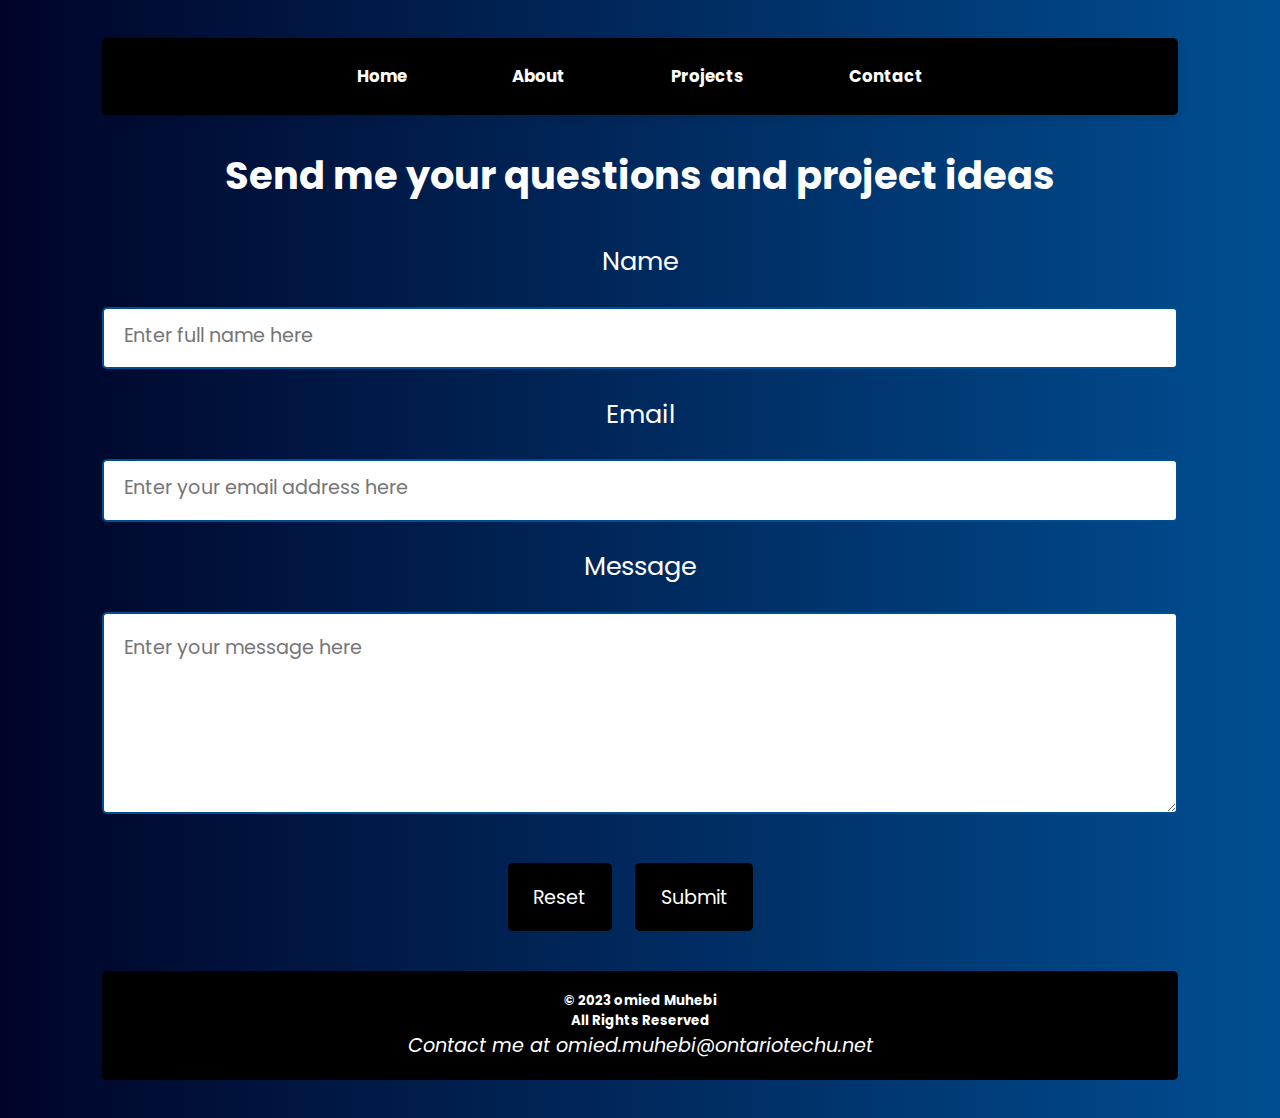
<file: contact.html>
<!doctype html>  <!-- Declares the document to be HTML5 -->
<html lang="en">  <!-- Start of the HTML document -->

<head>  <!-- Start of the head section which contains meta data and links -->
    <meta charset="UTF-8">  <!-- Specifies the character encoding for the document -->
    <title> Omied's Website </title>  <!-- Sets the title that appears in the browser tab -->
    <meta name="viewport" content="width=device-width">  <!-- Ensures the site is optimized for mobile devices and scales properly -->
    <link rel="preconnect" href="https://fonts.googleapis.com">  
    <link rel="preconnect" href="https://fonts.gstatic.com" crossorigin>  
    <link href="https://fonts.googleapis.com/css2?family=Poppins:wght@100;200;300;400;600;700&display=swap" rel="stylesheet">  <!-- Imports the Poppins font from Google Fonts with various weights -->
    <link href="full.css" rel="stylesheet" type="text/css" media="only screen and (min-width:960px)">  <!-- Links to CSS for screens wider than 960px -->
    <link href="tablet.css" rel="stylesheet" type="text/css" media="only screen and (min-width:481px) and (max-width:959px)">  <!-- Links to CSS for tablet-sized screens -->
    <link href="phone.css" rel="stylesheet" type="text/css" media="only screen and (max-width:480px)">  <!-- Links to CSS for phone-sized screens -->
</head>  <!-- End of the head section -->

<body class="contact">  <!-- Start of the body section with a class named "contact" -->
    <div id="contact-wrapper">  <!-- A wrapper div for the contact page content -->

        <nav id="contact-nav">  <!-- Navigation bar for the page -->
            <h4>  <!-- Heading for the navigation links -->
                <!-- Navigation links for different sections of the website -->
                <a href="index.html">Home</a>
                <a href="about.html">About</a>
                <a href="projects.html">Projects</a>
                <a href="contact.html">Contact</a>
            </h4>
        </nav>

        <section id="contact-content">  <!-- Section for the contact content -->
            <h1>Send me your questions and project ideas</h1>  <!-- Main heading for this section -->
            <!-- Form to send an email to me -->
            <form action="mailto:omied.muhebi@ontariotechu.net" method="post" enctype="text/plain">

                <div class="input-group">  <!-- Group for the name input -->
                    <label for="name">Name</label>  <!-- Label for the name input -->
                    <input type="text" id="name" name="name" placeholder="Enter full name here" size="80" required>  <!-- Text input for the user's name -->
                </div>

                <div class="input-group">  <!-- Group for the email input -->
                    <label for="email">Email</label>  <!-- Label for the email input -->
                    <input type="email" id="email" name="email" placeholder="Enter your email address here" size="80" required>  <!-- Email input for the user's email address -->
                </div>

                <div class="input-group">  <!-- Group for the message input -->
                    <label for="message">Message</label>  <!-- Label for the message input -->
                    <textarea id="message" name="comments" placeholder="Enter your message here" cols="80" rows="8"></textarea>  <!-- Textarea for the user's message -->
                </div>

                <div class="button-group">  <!-- Group for the form buttons -->
                    <input class="reset-button" type="reset" value="Reset">  <!-- Button to reset the form -->
                    <input class="submit-button" type="submit" value="Submit">  <!-- Button to submit the form -->
                </div>
            </form>
        </section>

        <footer id="contact-footer">  <!-- Footer section for the page -->
            <h5>&#169; 2023 omied Muhebi <br> All Rights Reserved</h5>  <!-- Copyright notice for the page -->
            <address>  <!-- Address section for contact details -->
                <p class="footer-email-address">
                    <!-- Link to my email address -->
                    Contact me at <a href="omied.muhebi@ontariotechu.net">omied.muhebi@ontariotechu.net</a>
                </p>
            </address>
        </footer>
    </div>  <!-- End of the contact-wrapper div -->
</body>  <!-- End of the body section -->

</html>  <!-- End of the HTML document -->
</file>
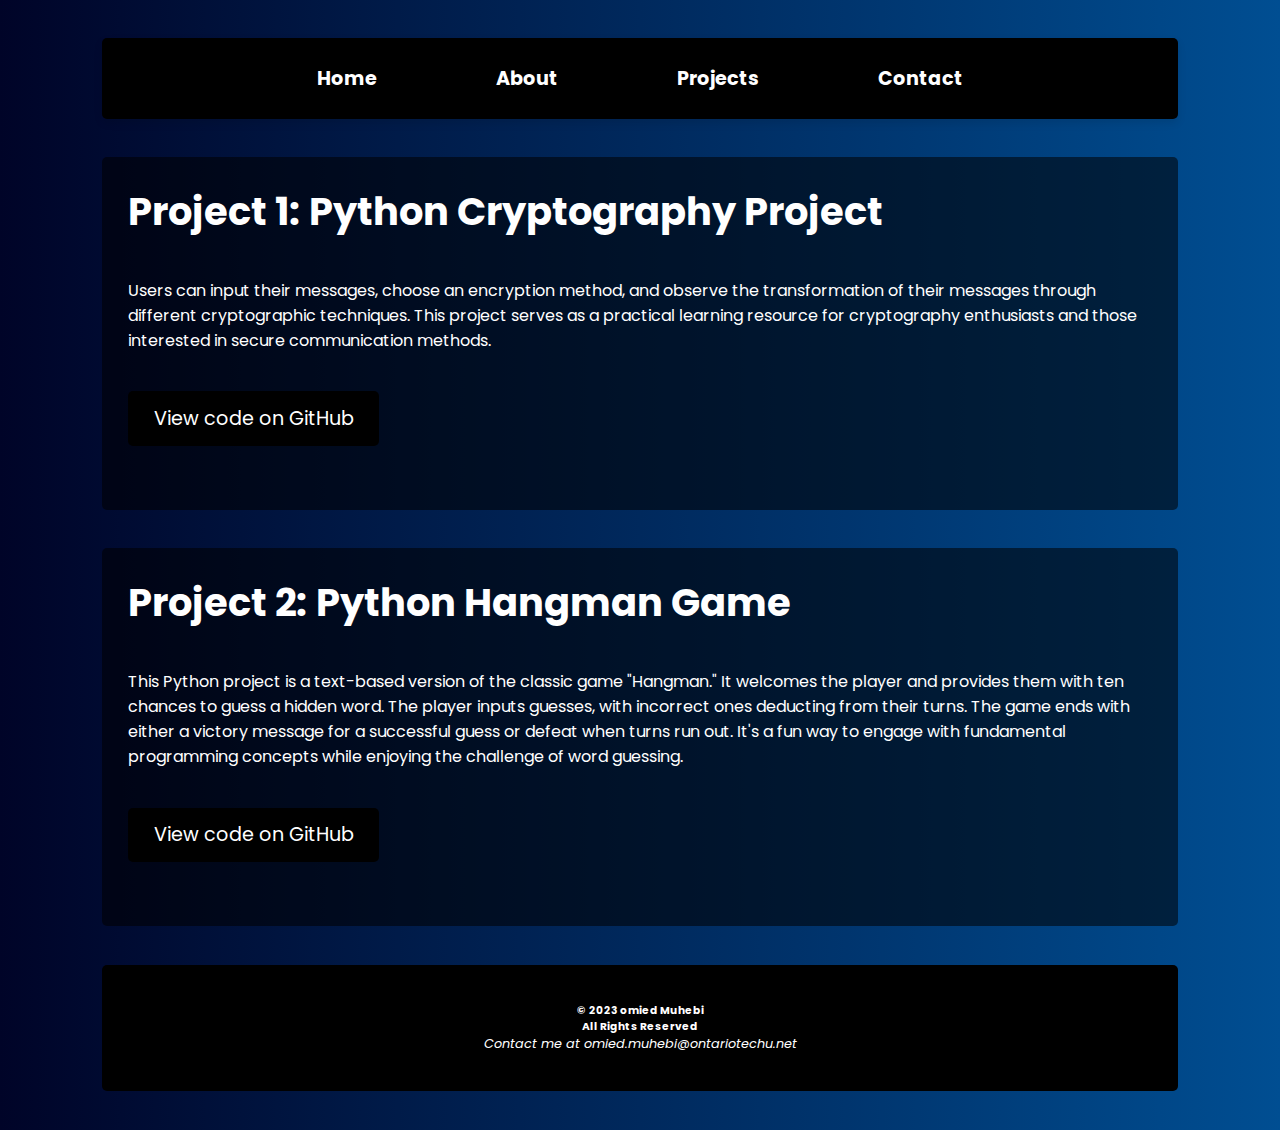
<file: projects.html>
<!doctype html>  <!-- Document type declaration for HTML5 -->
<html lang="en">  <!-- Start of the HTML document with English language specification -->

<head>  <!-- Head section -->
    <meta charset="UTF-8">  <!-- Specifies the character encoding for the document as UTF-8 -->
    <meta name="viewport" content="width=device-width, initial-scale=1.0">  <!-- Ensures the site is optimized for mobile devices and scales properly -->
    <title> Projects </title>  <!-- The title that appears in the browser tab -->
    <link rel="preconnect" href="https://fonts.googleapis.com">  
    <link rel="preconnect" href="https://fonts.gstatic.com" crossorigin>  
    <link href="https://fonts.googleapis.com/css2?family=Poppins:wght@100;200;300;400;600;700&display=swap" rel="stylesheet">  <!-- Imports the Poppins font from Google Fonts with various weights -->
    <link href="full.css" rel="stylesheet" type="text/css" media="only screen and (min-width:960px)">  <!-- Links to CSS for screens wider than 960px -->
    <link href="tablet.css" rel="stylesheet" type="text/css" media="only screen and (min-width:481px) and (max-width:959px)">  <!-- Links to CSS for tablet-sized screens -->
    <link href="phone.css" rel="stylesheet" type="text/css" media="only screen and (max-width:480px)">  <!-- Links to CSS for phone-sized screens -->
</head>  <!-- End of the head section -->

<body class="projects">  <!-- Start of the body section with a class named "projects" -->
    <div id="projects-wrapper">  <!-- A wrapper div for the projects page content -->
        <nav id="projects-nav">  <!-- Navigation bar for the projects page -->
            <ul>  <!-- Unordered list for navigation links -->
                <!-- Individual list items with links to different sections of the website -->
                <li><a href="index.html">Home</a></li>
                <li><a href="about.html">About</a></li>
                <li><a href="projects.html">Projects</a></li>
                <li><a href="contact.html">Contact</a></li>
            </ul>
        </nav>

        <main id="projects-content">  <!-- Main content area for the projects page -->

            <section class="project-section">  <!-- A section for the first project -->
                <h3>Project 1: Python Cryptography Project</h3>  <!-- Heading for the project -->
                <p class="project-usage">  <!-- Description of the project -->
                    Users can input their messages, choose an encryption method, and observe the 
                    transformation of their messages through different cryptographic techniques. 
                    This project serves as a practical learning resource for cryptography enthusiasts 
                    and those interested in secure communication methods.
                </p>
                <a href="https://github.com/omiedmuhebi/Encryption-Project.git" target="_blank" class="github-link">View code on GitHub</a>  <!-- Link to view the project code on GitHub -->
            </section>

            <section class="project-section">  <!-- A section for the second project -->
                <h3>Project 2: Python Hangman Game</h3>  <!-- Heading for the project -->
                <p class="project-description">  <!-- Description of the project -->
                This Python project is a text-based version of the classic game "Hangman." 
                It welcomes the player and provides them with ten chances to guess a hidden word. 
                The player inputs guesses, with incorrect ones deducting from their turns. 
                The game ends with either a victory message for a successful guess or defeat when 
                turns run out. It's a fun way to engage with fundamental programming concepts while 
                enjoying the challenge of word guessing.
                </p>
                <a href="https://github.com/omiedmuhebi/Hangman.git" target="_blank" class="github-link">View code on GitHub</a>  <!-- Link to view the project code on GitHub -->
            </section>

        </main>  <!-- End of the main content area -->

        <footer id="projects-footer">  <!-- Footer section of the projects page -->
            <h5>&#169; 2023 omied Muhebi <br> All Rights Reserved</h5>  <!-- Copyright notice -->
            <address class="footer-address">  <!-- Address section for contact details -->
                <!-- Contact email address for to me -->
                <p class="footer-email">Contact me at <a href="omied.muhebi@ontariotechu.net">omied.muhebi@ontariotechu.net</a></p>
            </address>
        </footer>

    </div>  <!-- End of the projects-wrapper div -->

</body>  <!-- End of the body section -->

</html>  <!-- End of the HTML document -->
</file>
<file: full.css>
/* This media query ensures that the following styles are applied only on screens with a minimum width of 960 pixels. */
@media only screen and (min-width: 960px) {

  /* Global style for all elements: Sets the default font and adjusts the box-sizing model. */
  * {
    font-family: 'Poppins', sans-serif;  /* Sets the default font family for the page, using 'Poppins' font from Google Fonts with a fallback of sans-serif. */
    box-sizing: border-box;  /* Adjusts the box model so that padding and borders are included in total width/height. */
  }

  /* Specifies the general styles for the body of the webpage. */
  body {
    background-image: linear-gradient(to right, #000428, #004e92);  /* Applies a linear gradient as the background color, transitioning from #000428 to #004e92. */
    display: flex;  /* Enables flexbox layout model for the body. */
    flex-direction: column;  /* Specifies the primary axis of the flex container as vertical. */
    min-height: 100vh;  /* Guarantees the body occupies at least the full viewport height. */
    max-width: 100%;  /* Ensures the body width doesn't exceed the viewport width. */
    margin: 0;  /* Removes any default margin. */
    padding: 0;  /* Removes any default padding. */
  }


      /* Start of CSS specific to the home page. */

  /* Provides styling specific for anchor tags within the heading of the home page. */
  .heading-for-home-page-navbar a {
    border-radius: 4px;  /* Adds rounded corners with a 4-pixel radius to the links. */
  }

  /* Styling specifically for the navigation bar on the home page when it has a class of 'home'. */
  .home .navbar-for-home-page {
    background: black;  /* Sets the background color to black. */
    text-align: center;  /* Centers the text within the element. */
    padding: 1.5vw 0;  /* Sets vertical padding as 1.5% of the viewport width and horizontal padding to 0. */
    box-shadow: 0 4px 8px rgba(0, 0, 0, 0.1);  /* Adds a subtle shadow below the navbar. */
  }

  /* Styling specifically for anchor tags on the home page when the parent has a class of 'home'. */
  .home a {
    padding: 1.5vw 2vw;  /* Sets vertical padding as 1.5% of the viewport width and horizontal padding as 2%. */
    color: white;  /* Sets the text color to white. */
    font-size: 1.5vw;  /* Sets the font size as 1.5% of the viewport width. */
    text-decoration: none;  /* Removes any underlines from the links. */
    transition: background-color 0.3s;  /* Allows a smooth transition for the background color over a 0.3-second duration. */
    margin: 0 0.5vw;  /* Sets the right and left margins to 0.5% of the viewport width. */
  }

  /* Specifies the hover effect for anchor tags on the home page when the parent has a class of 'home'. */
  .home a:hover {
    background: rgba(255, 255, 255, 0.1);  /* Changes the background color to a very light white with 10% opacity upon hovering. */
  }

  /* Provides styling for the footer when the body has a class of 'home'. */
  .home footer {
    text-align: center;  /* Centers the text within the footer. */
    background-color: black;  /* Sets the background color to black. */
    color: white;  /* Sets the text color to white. */
    font-size: 2vw;  /* Sets the font size as 2% of the viewport width. */
  }

  /* Specifies the style for the greeting message on the home page. */
  .home .greeting-home {
    font-size: 5vw;  /* Sets the font size as 5% of the viewport width. */
    color: white;  /* Sets the text color to white. */
  }

  /* Provides specific styling for the footer of the home page when it has an ID of 'footer-homepage'. */
  .home #footer-homepage {
    font-size: 1.2vw;  /* Sets the font size as 1.2% of the viewport width. */
    width: 100%;  /* Ensures the element takes up the full width of its parent. */
    margin: 0;  /* Removes any default margin. */
    padding: 0;  /* Removes any default padding. */
  }

  /* Sets the font size for the email address within the footer on the home page. */
  #footer-homepage .footer-email-address {
    font-size: 1vw;  /* Sets the font size as 1% of the viewport width. */
  }

  /* More specific styling for footer email addresses on the home page. */
  .home .footer-email-address, 
  .home .footer-email-address a {
    padding: 0;  /* Removes any padding. */
  }

  /* Provides styling for the main text container on the home page. */
  .home #container-home-text {
    display: flex;  /* Uses the flexbox layout. */
    justify-content: center;  /* Horizontally centers the content. */
    align-items: center;  /* Vertically centers the content. */
    height: 100vh;  /* Sets the container's height to the full height of the viewport. */
    text-align: center;  /* Centers the text within the container. */
  }

  /* End of CSS for the home page. */






/* Start of CSS specific to the "about" page */

/* General styles applied to all elements within an element with the "about" class */
.about * {
  margin: 0; /* Reset margin */
  padding: 0; /* Reset padding */
  box-sizing: border-box; /* Include padding and border in element's total width and height */
  color: white; /* Text color is set to white */
  font-family: 'Poppins', sans-serif; /* Use the 'Poppins' font from Google Fonts with a fallback of sans-serif */
}

/* Styles for the body element when within an element with the "about" class */
.about body {
  background-image: linear-gradient(to right, #000428, #004e92); /* Set a linear gradient background */
  color: white; /* Set text color to white */
}

/* Styles for an element with ID "wrapper" within an element with the "about" class */
.about #wrapper {
  max-width: 1100px; /* Set a maximum width */
  margin: 20px auto; /* Vertical margins of 20px and horizontal margins auto for centering */
  padding: 10px; /* Set padding of 10px */
}

/* Styles for elements with the "navbar" class */
.navbar {
  background: black; /* Set background color to black */
  text-align: center; /* Center-align text */
  padding: 20px 0; /* Vertical padding of 20px, no horizontal padding */
  border-radius: 5px; /* Rounded corners */
  box-shadow: 0 4px 8px rgba(0, 0, 0, 0.1); /* Shadow effect */
}

/* Styles for anchor tags within elements with the "navbar" class */
.navbar a {
  color: white; /* Text color is set to white */
  text-decoration: none; /* Remove underlines from links */
  margin: 0vw 2vw; /* Set horizontal margins */
  padding: 1vw 1.5vw; /* Set vertical and horizontal padding */
  border-radius: 5px; /* Rounded corners */
  transition: background-color 0.3s; /* Smooth transition effect for background color changes */
}

/* Hover styles for anchor tags within "navbar" of the "about" page */
.about .navbar a:hover {
  background: rgba(255, 255, 255, 0.1); /* Set background color to a slightly transparent white on hover */
}

/* Styles for the "article" element within the "about" class */
.about article {
  display: flex; /* Use flexbox for layout */
  gap: 15px; /* Space between flex items */
  margin-top: 20px; /* Top margin */
}

/* Styles for "aside" elements within the "about" class */
.about aside {
  flex: 1; /* Take up 1 portion of the available space in the flex container */
  border-radius: 5px; /* Rounded corners */
  overflow: hidden; /* Hide any overflowing content */
}

/* Styles for an element with ID "section-for-about" within the "about" class */
.about #section-for-about {
  flex: 2; /* Take up 2 portions of the available space in the flex container */
}

/* Styles for "figcaption" elements within the "about" class */
.about figcaption {
  background-color: rgba(0, 0, 0, 0.7); /* Semi-transparent black background color */
  color: white; /* Text color set to white */
  border-radius: 4px; /* Rounded corners */
  text-align: center; /* Center-align text */
  padding: 5px; /* Set padding of 5px */
  font-size: 1.5vw; /* Font size relative to the viewport width */
}

/* Styles for images within "figure" elements of the "about" page */
.about figure img {
  max-width: 100%; /* Ensure the image doesn't overflow its container */
  display: block; /* Display image as a block element */
}

/* Styles for "h3" headers within the "about" class */
.about h3 {
  font-size: 4vw; /* Font size relative to the viewport width */
  margin-bottom: 3vw; /* Bottom margin */
  text-decoration: none; /* No text underline */
  border-bottom: 0.5vw solid #004e92; /* Bottom border with a specific color */
  display: inline-block; /* Display inline with block properties */
  padding-bottom: 1vw; /* Bottom padding */
}

/* Styles for paragraphs within the "about" class */
.about p {
  margin-bottom: 2vw; /* Bottom margin */
  font-size: 1.5vw; /* Font size relative to the viewport width */
}

/* Styles for an element with ID "video-container" */
#video-container {
  margin-top: 20px; /* Top margin */
  text-align: center; /* Center-align content */
}

/* Styles for "h5" headers within the "video-container" */
#video-container h5 {
  font-size: 3vw; /* Font size relative to the viewport width */
}

/* Styles for the "video" element within the "video-container" */
#video-container video {
  height: 40vw; /* Height relative to the viewport width */
  width: 60vw; /* Width relative to the viewport width */
}

/* Styles for buttons within the "about" class */
.about button {
  background-color: #004e92; /* Set the background color */
  color: white; /* Set text color to white */
  font-size: 1.5vw; /* Font size relative to the viewport width */
  border: none; /* No borders */
  padding: 0.5vw 1vw; /* Vertical and horizontal padding */
  border-radius: 5px; /* Rounded corners */
  cursor: pointer; /* Cursor changes to a hand pointer on hover */
  transition: 0.3s; /* Smooth transition effect for properties like background-color */
  margin-top: 15px; /* Top margin */
}

/* Hover styles for buttons within the "about" class */
.about button:hover {
  background-color: #003366; /* Change background color on hover */
}

/* Styles for the footer within the "about" class */
.about footer {
  margin-top: 2vw; /* Top margin */
  text-align: center; /* Center-align content */
  padding: 2vw 0vw; /* Vertical padding and no horizontal padding */
  background-color: #000; /* Set background color to black */
  border-radius: 5px; /* Rounded corners */
  font-size: 1vw; /* Font size relative to the viewport width */
}

/* Styles for anchor tags and email addresses in the footer of the "about" class */
.about a, .about .footer-email-address {
  color: white; /* Text color set to white */
  transition: color 0.3s; /* Smooth transition effect for color changes */
  text-decoration: none; /* No underlines for the links */
  font-size: 1vw; /* Font size relative to the viewport width */
}

/* Hover styles for anchor tags within the "about" class */
.about a:hover {
  color: #ffffff; /* Change text color to solid white on hover */
}

/* End of CSS specific to the "about" page */






/* Start of CSS for the "project" page */

/* General styles applicable to all elements inside an element with class "projects" */
.projects * {
  font-family: 'Poppins', sans-serif; /* Using the Poppins font family */
  color: white; /* Setting text color to white */
  margin: 0; /* Resetting margins */
  padding: 0; /* Resetting padding */
  box-sizing: border-box; /* Making sure padding and borders do not increase element sizes */
}

/* Styling the body element of the "projects" page */
.projects body {
  background-image: linear-gradient(to right, #000428, #004e92); /* Applying a linear gradient background */
}

/* Styling the main wrapper for content on the "projects" page */
.projects #projects-wrapper {
  width: 90%; /* Taking up 90% of the viewport's width */
  margin: 0 auto; /* Centering the wrapper horizontally */
  padding: 3vw; /* Applying padding relative to the viewport's width */
}

/* Styling the navigation bar on the "projects" page */
.projects #projects-nav {
  background: black; /* Black background */
  padding: 2vw 0; /* Padding at the top and bottom relative to the viewport's width */
  text-align: center; /* Centering text */
  margin-bottom: 3vw; /* Spacing below the navbar */
  border-radius: 5px; /* Rounded corners */
  box-shadow: 0 4px 8px rgba(0, 0, 0, 0.1); /* Shadow effect below the navbar */
}

/* Removing default list styles from the navigation unordered list */
.projects #projects-nav ul {
  list-style-type: none; /* No bullets */
}

/* Styling the list items within the navigation bar */
.projects #projects-nav li {
  display: inline; /* Placing list items side by side */
  margin: 0 2.5vw; /* Horizontal spacing between items */
}

/* Styling the anchor tags (links) within the navigation bar */
.projects #projects-nav a {
  color: white; /* Text color */
  font-size: 1.5vw; /* Font size relative to viewport width */
  font-weight: bold; /* Bold font weight */
  text-decoration: none; /* No underlining for links */
  transition: background-color 0.3s; /* Smooth transition for background color changes */
  padding: 1.5vw 2vw; /* Padding around the links */
  border-radius: 5px; /* Rounded corners for links */
}

/* Hover effect for navigation links */
.projects #projects-nav a:hover {
  background-color: rgba(255, 255, 255, 0.1); /* Slight background on hover */
}

/* Styling the main content area on the "projects" page */
#projects-content {
  margin-top: 3vw; /* Spacing at the top */
}

/* Specific styles for paragraphs within the main content area of the "projects" page */
.projects #projects-content p {
  margin-top: 3vw; /* Spacing above the paragraph */
  margin-bottom: 3vw; /* Spacing below the paragraph */
}

/* Styling each project section */
.project-section {
  margin-bottom: 3vw; /* Spacing below each project section */
  padding: 2vw; /* Padding inside each project section */
  border-radius: 5px; /* Rounded corners */
  background-color: rgba(0, 0, 0, 0.55); /* Semi-transparent black background */
}

/* Styling for h3 headers within the main content area */
#projects-content h3 {
  font-size: 3vw; /* Font size relative to viewport width */
}

/* Styles for the description and usage information of each project */
.project-description,
.project-usage,
.github-link {
  margin-bottom: 3vw; /* Spacing below these elements */
}

/* Styling for the GitHub link of each project */
.github-link {
  color: white; /* Text color */
  text-decoration: none; /* No underlining */
  font-size: 1.5vw; /* Font size relative to viewport width */
  display: inline-block; /* Allows for padding to be applied properly */
  background-color: black; /* Black background */
  padding: 1vw 2vw; /* Padding around the link */
  border-radius: 5px; /* Rounded corners */
  transition: background-color 1s; /* Smooth transition for background color changes */
}

/* Hover effect for the GitHub link */
.github-link:hover {
  background-color: white; /* Background changes to white on hover */
  color: black; /* Text color changes to black on hover */
}

/* Styling for the footer on the "projects" page */
.projects #projects-footer {
  text-align: center; /* Centered text */
  margin-top: 2vw; /* Spacing at the top */
  background-color: black; /* Black background */
  padding: 3vw; /* Padding inside the footer */
  font-size: 1vw; /* Font size relative to viewport width */
  border-radius: 5px; /* Rounded corners */
}

/* Styles for the email address link in the footer */
.projects .footer-email a {
  color: white; /* Text color */
  transition: color 0.3s; /* Smooth transition for text color changes */
  text-decoration: none; /* No underlining */
}

/* Hover effect for the email link in the footer */
.projects .footer-email a:hover {
  color: #ffffff; /* Maintains the same white color on hover */
}

/* End of CSS for the "project" page */






/* Start of CSS for the "contact" page */

/* Apply styles to all elements inside a container with a class "contact" */
.contact * {
  margin: 0; /* Resetting margins */
  padding: 0; /* Resetting padding */
  box-sizing: border-box; /* Setting all elements to consider border in their dimensions */
  font-family: 'Poppins', sans-serif; /* Using the Poppins font family */
}

/* Styling the body for the contact page */
.contact body {
  background-image: linear-gradient(to right, #000428, #004e92); /* Adding a linear gradient as the background */
}

/* Styling the main wrapper for the contact page */
.contact #contact-wrapper {
  width: 90%; /* Setting the width to 90% of the container */
  margin: 0 auto; /* Centering the wrapper horizontally */
  padding: 3vw; /* Setting padding relative to viewport width */
}

/* Styling the navigation on the contact page */
.contact #contact-nav {
  background: black; /* Setting background color to black */
  text-align: center;  /* Centering text */
  padding: 2vw 0;    /* Adding padding to the top and bottom */
  border-radius: 5px;  /* Rounded corners */
  box-shadow: 0 4px 8px rgba(0, 0, 0, 0.1); /* Adding shadow for depth */
}

/* Styling the links within the navigation */
.contact #contact-nav a {
  color: white; /* Text color set to white */
  text-decoration: none; /* No underlining for links */
  margin: 0vw 2vw; /* Space around the links */
  font-size: 1.3vw; /* Font size relative to viewport width */
  padding: 1.5vw 2vw; /* Padding around the text of the link */
  border-radius: 5px; /* Rounded corners */
  transition: background-color 0.3s; /* Smooth transition for background color changes */
}

/* Hover effect for the navigation links */
.contact #contact-nav a:hover {
  background: rgba(255, 255, 255, 0.1); /* Slight shade on hover */
}

/* Styling the content section for the contact page */
#contact-content {
  text-align: center; /* Center aligning text */
  margin-top: 2.5vw; /* Margin at the top */
}

/* Styling the primary header within the contact page */
.contact h1 {
  color: white; /* Text color set to white */
  margin-bottom: 3vw; /* Space below the header */
  font-size: 3vw; /* Font size relative to viewport width */
}

/* Styling the placeholders for input fields and textareas */
.contact .input-group input::placeholder, 
.contact .input-group textarea::placeholder {
  font-size: 1.5vw; /* Adjusting the font size of the placeholder text */
}

/* Styling each group of input fields */
.input-group {
  margin-bottom: 2vw; /* Spacing below each input group */
  font-size: 2vw; /* Font size relative to viewport width */
  color: white; /* Text color set to white */
}

/* Styling the labels within the input groups */
.input-group label {
  display: block; /* Displaying label as block element */
  margin-bottom: 2vw; /* Space below each label */
}

/* Styling input fields and textareas within input groups */
.contact .input-group input,
.input-group textarea {
  width: 100%; /* Full width */
  padding: 1.5vw; /* Padding inside input/textarea */
  border: 2px solid #004e92; /* Border styling */
  border-radius: 5px; /* Rounded corners */
  color: #333; /* Text color for input/textarea */
}

/* Styling the group of buttons */
.button-group {
  margin-top: 3vw; /* Space above the button group */
}

/* Styling the reset and submit buttons */
.reset-button,
.submit-button {
  background-color: black; /* Background color set to black */
  color: white; /* Text color set to white */
  border: none; /* No border */
  padding: 1.5vw 2vw; /* Padding around the text */
  border-radius: 5px; /* Rounded corners */
  font-size: 1.5vw; /* Font size relative to viewport width */
  cursor: pointer; /* Pointer cursor when hovered */
  transition: background-color 1s; /* Smooth transition for background color changes */
  margin-right: 1.5vw; /* Space to the right */
}

/* Hover effect for the reset and submit buttons */
.contact .reset-button:hover,
.submit-button:hover {
  background-color: white; /* Changing background color to white on hover */
  color: black; /* Changing text color to black on hover */
}

/* Styling the footer on the contact page */
.contact #contact-footer {
  text-align: center; /* Centered text */
  margin-top: 40px; /* Fixed margin at the top */
  padding: 20px 0; /* Padding at the top and bottom */
  background-color: black; /* Background color set to black */
  border-radius: 5px; /* Rounded corners */
  color: white; /* Text color set to white */
}

/* Styling email address within the footer */
.footer-email-address {
  font-size: 1.5vw; /* Font size relative to viewport width */
  color: white; /* Text color set to white */
}

/* Styling the email link within the email address */
.footer-email-address a {
  color: white; /* Text color set to white */
  text-decoration: none; /* No underlining for links */
  transition: color 0.3s; /* Smooth transition for text color changes */
}

/* Hover effect for the email link */
.contact .footer-email-address a:hover {
  color: #ffffff; /* Maintains the same white color on hover */
}

/* End of CSS for the "contact" page */

} /* Closing the media query block that ensures these styles only apply for viewports with a width of at least 960px */
</file>
<file: tablet.css>
/* Global Styles */

  /* Applying a default font for all elements */
  * {
      font-family: 'Poppins', sans-serif;
  }
  
  /* Setting up flexbox layout for the entire body */
  body {
      display: flex; /* Using flexbox for layout */
      flex-direction: column; /* Stack children elements vertically */
      min-height: 100vh; /* Ensure body occupies the full height of the viewport */
  }
  
  /* Styling for the main content wrapper */
  #wrapper {
      flex: 1; /* Ensure content wrapper occupies all available space, useful for making footers sticky */
  }
  
  /* Media query */
  @media only screen and (max-width: 959px) {  /* Targeting screens with a maximum width of 959 pixels */
    
      /* Start of CSS for home page */

      /* Defining background and default styles for the home page */
      .home{
          background-image: linear-gradient(to right, #000428, #004e92); /* Applying a linear gradient background */
          font-family: 'Poppins', sans-serif; /* Setting the font for elements within .home */
          color: white; /* Setting the default text color to white */
      }
    
      /* Styling the navigation bar for the home page that's inside the wrapper */
      .home #wrapper .navbar-for-home-page {
          font-size: 18px; /* Adjusting font size */
          padding: 10px 0; /* Top and bottom padding */
          text-align: center; /* Center-aligning the text */
      }
    
      /* Styling the anchor elements inside the home wrapper */
      .home #wrapper a {
          text-decoration: none; /* Removing the default underlines of links */
          padding: 6px 12px; /* Setting padding around the text */
          font-size: 3.5vw; /* Scaling font size based on viewport width */
          display: inline-block; /* Display as block elements, but inline with other elements */
          margin: 0 1vw; /* Setting horizontal margins, scaling with viewport width */
          background-color: black; /* Setting the button background color */
          color: white; /* Setting the button text color */
          border-radius: 4px; /* Applying rounded corners */
          transition: 0.3s; /* Smooth transition for hover effects */
      }
    
      /* Styling the greeting section inside the home wrapper */
      .home #wrapper .greeting-home {
          font-size: 7.5vw; /* Scaling font size based on viewport width */
      }
    
      /* Styling the footer inside the home page */
      .home #footer-homepage {
          font-size: 3vw; /* Adjusting the font size based on viewport width */
          width: 100%; /* Setting the footer width to span the entire width */
          min-height: 15vh; /* Ensuring the footer has a minimum height */
          text-align: center; /* Center-aligning the text */
          background-color: black; /* Setting the footer background color */
          border-radius: 4px; /* Applying rounded corners */
      }
    
      /* Styling email addresses and links inside the home page footer */
      .home #footer-homepage .footer-email-address, 
      #footer-homepage a {
          font-size: 3vw; /* Scaling font size based on viewport width */
          text-align: center; /* Center-aligning the text */
          color: white; /* Setting the text color to white */
          text-decoration: none; /* Removing default underlines of links */
      }
    
      /* Styling the main content area on the home page */
      .home #container-home-text {
          display: flex; /* Using flexbox for centering and layout */
          justify-content: center; /* Centering content horizontally */
          align-items: center; /* Centering content vertically */
          height: 100vh; /* Setting the container to occupy the full height of the viewport */
          text-align: center; /* Center-aligning the text */
      }
    
      /* End of CSS for home page */







  
    /* Start of CSS for about page */
  
/* Apply a background, font, and default color for elements within the about page */
.about {
  background-image: linear-gradient(to right, #000428, #004e92);  /* Applying a linear gradient background */
  font-family: 'Poppins', sans-serif;  /* Setting the font for elements within .about */
  color: white;  /* Default text color set to white */
  flex-direction: column;  /* Stack children elements vertically */
  min-height: 100vh;  /* Ensure the content takes up at least the full viewport height */
  margin: 0;  /* Remove default margins */
}

/* Set margins, padding for the main content wrapper in the about page */
.about #wrapper {
  margin: 10px auto;  /* Centralize the wrapper horizontally with a margin of 10px on top and bottom */
  padding: 5px;  /* Space around content inside the wrapper */
}

/* Define the styling for the navigation bar within the about page */
.about .navbar {
  font-size: 16px;  /* Text size for the navbar */
  padding: 15px 0;  /* Padding at the top and bottom of the navbar */
  text-align: center;  /* Center-align text in the navbar */
}

/* Style anchor elements within the navigation bar of the about page */
.about .navbar a {
  text-decoration: none;  /* Remove underlines from links */
  padding: 6px 12px;  /* Space around text inside the anchor elements */
  font-size: 3.5vw;  /* Text size scales based on the viewport width */
  display: inline-block;  /* Make the links block-like but line them up side by side */
  margin: 0 1vw;  /* Margin between each link, scales with viewport width */
  background-color: black;  /* Background color for the links */
  color: white;  /* Text color for the links */
  border-radius: 4px;  /* Rounded corners for the links */
}

/* Style the images within the article section of the about page */
#article-for-about img {
  width: 100%;  /* Images take up 100% width of their container */
  display: block;  /* Images display as block elements */
  border-radius: 4px;  /* Rounded corners for images */
  text-align: center;  /* Center-align images */
}

/* Style captions for images within the article section of the about page */
#article-for-about figcaption {
  text-align: center;  /* Center-align captions */
  background-color: black;  /* Background color for the captions */
  color: white;  /* Text color for the captions */
  border-radius: 4px;  /* Rounded corners for the captions */
  font-size: 3vw;  /* Text size scales based on the viewport width */
  padding: 1px;  /* Padding inside captions */
  margin: 5px;  /* Margin around captions */
}

/* Style h3 headers within the section of the about page */
#section-for-about h3 {
  margin: 10px;  /* Margin around headers */
  font-size: 4.7vw;  /* Text size scales with viewport width */
  text-decoration: underline;  /* Underline headers */
}

/* Style paragraphs within the section of the about page */
#section-for-about p {
  background-color: rgba(0, 0, 0, 0.6);  /* Semi-transparent black background for paragraphs */
  border-radius: 4px;  /* Rounded corners for paragraphs */
  font-size: 3.5vw;  /* Text size scales based on the viewport width */
  padding: 5px;  /* Padding inside paragraphs */
  margin: 10px;  /* Margin around paragraphs */
}

/* Style videos to occupy specific dimensions */
#video-container video {
  height: 50vh;  /* Height based on half of the viewport height */
  width: 60vw;  /* Width based on 60% of the viewport width */
}

/* Define styles for the container holding the video on the about page */
.about #video-container {
  margin-top: 15px;  /* Space above the video container */
  text-align: center;  /* Center-align content within the video container */
}

/* Style the h5 headers within the video container */
#video-container h5 {
  font-size: 3vw;  /* Text size scales based on the viewport width */
  background-color: rgba(0, 0, 0, 0.6);  /* Semi-transparent black background for h5 headers */
  border-radius: 4px;  /* Rounded corners for h5 headers */
  padding: 5px;  /* Padding inside h5 headers */
  margin-bottom: 0;  /* Remove default bottom margin from h5 headers */
}

/* Define styles for buttons inside the video container */
#video-container button {
  padding: 4px 10px;  /* Space inside the buttons */
  height: 7vh;  /* Button height based on viewport height */
  width: 40vw;  /* Button width based on viewport width */
  font-size: 3vw;  /* Text size for buttons, scaling with viewport width */
  border-radius: 4px;  /* Rounded corners for the buttons */
  border: none;  /* Remove default borders from buttons */
  margin: 4vh;  /* Margin around buttons */
  background-color: black;  /* Background color for buttons */
  color: white;  /* Text color for buttons */
}

/* Define styles for the active state of the button */
.about button:active {
  background-color: #003366;  /* Background color when button is pressed */
  color: white;  /* Text color remains white when button is pressed */
  border: none;  /* Ensure no borders appear on active state */
  border-radius: 4px;  /* Rounded corners remain consistent on active state */
}

/* Style the footer within the about page */
#footer-for-about {
  margin-top: 2.6vw;  /* Margin above the footer */
  text-align: center;  /* Center-align text within the footer */
  font-size: 2.5vw;  /* Text size scales based on the viewport width */
  background-color: black;  /* Background color for the footer */
  border-radius: 6px;  /* Rounded corners for the footer */
  padding: 0.5vw;  /* Space inside the footer */
}

/* Style paragraphs within the about page footer */
#footer-for-about p {
  font-size: 2.5vw;  /* Text size scales based on the viewport width */
}

/* Style links and email addresses within the footer of the about page */
#footer-for-about a, .footer-email-address {
  text-align: center;  /* Center-align the text */
  color: white;  /* Text color for links and emails */
  text-decoration: none;  /* Remove default underlines from links */
}

/* End of CSS for about page */

  
  




  /* Start of CSS for the contact page */

/* Styling for the general `.contact` class elements */
.contact {
  background-image: linear-gradient(to right, #000428, #004e92);  /* Applying a linear gradient background */
  background-repeat: no-repeat;  /* Ensure the background does not repeat */
  background-size: cover;  /* Make the background cover the entire container */
  background-attachment: fixed;  /* Set the background image in place, creating a parallax-like effect */
  font-family: 'Poppins', sans-serif;  /* Specifying a default font for this section */
  color: white;  /* Setting the default text color to white */
}

/* Styling for the main content wrapper in the contact page */
#contact-wrapper {
  width: 100%;  /* Set the wrapper to occupy the entire width of its parent container */
  padding: 4%;  /* Provide padding on all sides of the content */
}

/* Styling for the navigation section in the contact page */
#contact-nav {
  background: transparent;  /* Set a transparent background for the nav */
  padding: 10px 0;  /* Provide vertical padding */
  text-align: center;  /* Center-align the nav content horizontally */
}

/* Style the h4 header in the navigation, which seems to use a flex layout for child items */
#contact-nav h4 {
  display: flex;  /* Use flexbox for arranging child items */
  justify-content: space-around;  /* Distribute child items with even space between them */
  flex-wrap: nowrap;  /* Prevent child items from wrapping to the next line */
}

/* Styling for anchor elements within the contact navigation */
#contact-nav a {
  text-decoration: none;  /* Remove underlines from links */
  font-weight: bold;  /* Make the font bold */
  padding: 6px 8px;  /* Add padding to the link for a button-like feel */
  font-size: 4vw;  /* Font size scales based on viewport width for responsiveness */
  display: inline-block;  /* Make links display inline but retain block properties */
  margin: 0 0.5vw;  /* Add horizontal margins scaled to viewport width */
  background-color: black;  /* Set the background color for the link/buttons */
  color: white;  /* Text color is set to white */
  border-radius: 4px;  /* Rounded corners for the link/buttons */
  transition: 0.3s;  /* Smooth transition for hover effects */
  min-width: 48px;  /* Set a minimum width for touch targets */
  text-align: center;  /* Center-align the text within the links */
}

/* Hover effect for links in the contact navigation */
#contact-nav a:hover {
  background-color: #003366;  /* Change the background color on hover */
}

/* Style the main header inside the contact content */
#contact-content h1 {
  font-size: 6vw;  /* Scale the font size based on the viewport width */
  margin-bottom: 20px;  /* Add some space below the header */
  text-align: center;  /* Center-align the header */
}

/* Common styles for labels, input fields, and textareas in the input group */
.input-group label,
.input-group input,
.input-group textarea {
  font-size: 3vw;  /* Font size scales based on viewport width */
  width: 100%;  /* Make these elements span the entire width of their container */
  box-sizing: border-box;  /* Include padding and border in the element's total width */
}

/* Center-align the content inside the button group */
.button-group {
  text-align: center;
}

/* Common styles for reset and submit buttons */
.reset-button, .submit-button {
  font-size: 2.5vw;  /* Font size scales based on viewport width */
  margin: 5px;  /* Space around each button */
  padding: 2vw 4vw;  /* Button padding scales with viewport width */
  border: none;  /* Remove borders from buttons */
  background-color: black;  /* Set button background color */
  color: white;  /* Set button text color */
  border-radius: 4px;  /* Rounded corners for the buttons */
  transition: background-color 1s;  /* Smooth transition for button hover effect */
}

/* Styles for active (pressed) state of reset and submit buttons */
.reset-button:active, 
.submit-button:active {
  background-color: white;  /* Background color when button is pressed */
  color: black;  /* Text color when button is pressed */
}

/* Styles for the footer in the contact page */
#contact-footer {
  font-size: 3vw;  /* Font size scales based on viewport width */
  text-align: center;  /* Center-align text within the footer */
  padding: 1.68vw 0vw;  /* Vertical padding that scales with viewport width */
  background-color: black;  /* Background color for the footer */
  border-radius: 4px;  /* Rounded corners for the footer */
  margin-top: 10px;  /* Space above the footer */
}

/* Styling for anchor elements within the contact footer */
#contact-footer a{
  text-decoration: none;  /* Remove underlines from links */
  color: white;  /* Set link color to white */
  font-size: 3vw;  /* Font size scales based on viewport width for responsiveness */
}

/* End of CSS for the contact page */

/* Start of CSS for projects page */

/* Styling for the general `.projects` class elements */
.projects {
    background-image: linear-gradient(to right, #000428, #004e92);  /* Set a linear gradient as the background */
    background-repeat: no-repeat;  /* Ensure the background image doesn't repeat */
    background-size: cover;  /* Make the background image cover the entire container */
    background-attachment: fixed;  /* Fix the background image, creating a parallax effect */
    font-family: 'Poppins', sans-serif;  /* Default font family for the projects section */
    color: white;  /* Default text color set to white */
}

/* Style the main content wrapper in the projects page */
.projects #projects-wrapper {
    width: 100%;  /* Make the wrapper use the full width of its parent container */
    padding: 5%;  /* Add padding on all sides of the content */
}

/* Style the navigation section in the projects page */
#projects-nav {
    padding: 5px 0;  /* Add vertical padding to the navigation */
    text-align: center;  /* Center-align the navigation content */
}

/* Style unordered lists within the projects navigation */
#projects-nav ul {
    list-style-type: none;  /* Remove the default list bullets */
    padding-left: 0;  /* Remove default padding */
    margin: 0;  /* Remove default margin */
    display: flex;  /* Display child elements in a flex layout */
    justify-content: space-around;  /* Distribute child elements evenly */
    flex-wrap: nowrap;  /* Prevent child elements from wrapping to the next line */
}

/* Styling for list items within the projects navigation */
#projects-nav li {
    display: inline-block;  /* Display list items side by side */
    margin: 5px 5px;  /* Margin around each list item */
}

/* Styling for anchor elements within the projects navigation */
.projects #projects-nav a {
    text-decoration: none;  /* Remove underlines from links */
    font-weight: bold;  /* Make the font bold */
    padding: 6px 8px;  /* Padding for a button-like feel */
    font-size: 5vw;  /* Font size scales with viewport width */
    display: inline-block;  /* Make links display inline but keep block styling */
    margin: 0 0.5vw;  /* Horizontal margin between links */
    background-color: black;  /* Background color for the links/buttons */
    color: white;  /* Text color is white */
    border-radius: 6px;  /* Rounded corners */
    transition: 0.3s;  /* Smooth transition for hover effects */
}

/* Styling for the main content section of the projects page */
.projects #projects-content {
    margin-top: 2vw;  /* Top margin for some spacing */
}

/* Styling for individual project sections */
.projects .project-section {
    font-size: 3vw;  /* Font size suitable for project descriptions */
}

/* Styling for GitHub links within the projects */
.projects .github-link {
    font-size: 3vw;  /* Font size scales with viewport width */
    padding: 2vw 3vw;  /* Padding around the link for a button-like feel */
    background-color: black;  /* Background color for the GitHub links */
    color: white;  /* Text color is white */
    text-decoration: none;  /* Remove underlines from links */
    border-radius: 5px;  /* Rounded corners */
    transition: background-color 0.3s ease;  /* Smooth transition effect for hover */
    display: inline-block; 
}

/* Styling for the content sections in the project content */
#projects-content section {
    background-color: rgba(0, 0, 0, 0.6);  /* Semi-transparent black background */
    padding: 3vw;  /* Padding for content inside sections */
    border-radius: 5px;  /* Rounded corners */
    margin: 3vw;  /* Margin around each section */
}

/* Styling for h3 header */
.projects h3 {
    font-size: 4vw;  /* A bit larger font size for visibility */
}

/* Styling for the footer in the projects page */
#projects-footer {
    background-color: black;  /* Footer's background color */
    border-radius: 4px;  /* Rounded corners for the footer */
    text-align: center;  /* Center-align the text within the footer */
}

/* Styling for h5 headings within the projects footer */
.projects #projects-footer h5 {
    font-size: 2vw;  /* Font size scales with viewport width */
}

/* Styling for email links within the projects footer */
#projects-footer .footer-email a {
  font-size: 2vw;  /* Font size for footer links that scales with viewport width */
  color: white;  /* Text color set to white */
  text-decoration: none;  /* Remove underlines from the links */
}

/* End of CSS for projects page */

  } /* End of media query for tablets */
</file>
<file: phone.css>
/* --- MEDIA QUERIES FOR PHONES --- */

/* This media query targets devices with a screen width of 480px or less */
@media only screen and (max-width: 480px) {

  /* --- HOME PAGE STYLING --- */

  /* Styles for the navigation bar that's within the 'wrapper' ID on the home page */
  #wrapper .navbar-for-home-page {
    /* Adds vertical padding to the navbar */
    padding: 5px 0;
    /* Centers the elements or text inside the navbar */
    text-align: center;
    /* Sets the navbar's background to transparent */
    background-color: transparent;
  }

  /* Styles for the home page's main container */
  .home {
    /* Sets a linear gradient as the background image */
    background-image: linear-gradient(to right, #000428, #004e92);
    /* Specifies the font family for text within the home container */
    font-family: 'Poppins', sans-serif;
    /* Sets the color of the text to white */
    color: white;
    /* Sets the display to flex, which enables the flexbox layout */
    display: flex;
    /* Stacks child elements of the container vertically */
    flex-direction: column;
    /* Ensures the home container takes up at least the full height of the viewport */
    min-height: 100vh;
    /* Resets the default margin */
    margin: 0;
  }

  /* Styles specific to the 'wrapper' ID within the 'home' class */
  .home #wrapper {
    /* Enables flexbox layout for the wrapper */
    display: flex;
    /* Stacks child elements vertically */
    flex-direction: column;
    /* Allows the wrapper to occupy all available space, ensuring the footer stays at the bottom */
    flex: 1;
    /* Ensures the wrapper doesn't exceed the width of its parent */
    max-width: 100%;
  }

  /* Styles for anchor links inside the 'wrapper' on the home page */
  .home #wrapper a {
    /* Adds padding to the links */
    padding: 10px 8px;
    /* Sets the font size of the link text */
    font-size: 15px;
    /* Displays the links in a line, but retains block-level styling properties */
    display: inline-block;
    /* Adds horizontal margin between links */
    margin: 0 2px;
    /* Allows the link width to adjust based on its content */
    width: auto;
    /* Sets the link's background color to black */
    background-color: black;
    /* Sets the link's text color to white */
    color: white;
    /* Rounds the corners of the links */
    border-radius: 5px;
    /* Removes the default underline from the links */
    text-decoration: none;
    /* Adds a smooth transition effect to the link's background color */
    transition: background-color 0.3s;
  }

  /* Styles for the heading inside the 'wrapper' with a class of 'greeting-home' */
  .home #wrapper .greeting-home {
    /* Sets the font size of the heading */
    font-size: 20px;
    /* Adds margin around the heading */
    margin: 10px;
    /* Centers the heading text */
    text-align: center;
  }

  /* Styles for the footer with the ID 'footer-homepage' on the home page */
  .home #footer-homepage {
    /* Sets the font size for the footer text */
    font-size: 12px;
    /* Adds vertical padding to the footer */
    padding: 10px 0;
    /* Sets the footer background color to black */
    background-color: black;
    /* Centers the content inside the footer */
    text-align: center;
  }

  /* Styles for the email address and any anchor links within the 'footer-homepage' ID on the home page */
  .home #footer-homepage .footer-email-address, 
  #footer-homepage a {
    /* Sets the font size of the text */
    font-size: 12px;
    /* Sets the text color to white */
    color: white;
    /* Removes the default underline from links */
    text-decoration: none;
    /* Centers the text */
    text-align: center;
  }

  /* Styles for the text container with the ID 'container-home-text' on the home page */
  .home #container-home-text {
    /* Allows this container to grow and take up any available space */
    flex: 1;
    /* Adds vertical padding to the container */
    padding: 20px 0;
  }

  /* Mark the end of the styling for the home page */


  /* --- ABOUT PAGE STYLING --- */

  /* Sets the basic styling for the 'about' class */
  .about {
    /* Sets a linear gradient as the background image */
    background-image: linear-gradient(to right, #000428, #004e92);
    /* Specifies the font family for text within the 'about' container */
    font-family: 'Poppins', sans-serif;
    /* Sets the color of the text to white */
    color: white;
  }

  /* Adjusts the styling of the generic navbar with the class 'navbar' for the about page */
  .navbar {
    /* Adds vertical padding using percentages for a responsive design */
    padding: 1% 0;
    /* Centers the elements or text inside the navbar */
    text-align: center;
    /* Sets the navbar's background to transparent */
    background-color: transparent;
  }

  /* Styles for anchor links inside the 'navbar' within the 'about' class */
  .about .navbar a {
    /* Removes the underline from the links */
    text-decoration: none;
    /* Adds padding around the links */
    padding: 6px 12px;
    /* Sets a font size that scales with the viewport width */
    font-size: 3.5vw;
    /* Displays the links in a line, but retains block-level styling properties */
    display: inline-block;
    /* Adds horizontal margin between links */
    margin: 0 1vw;
    /* Sets the link's background color to black */
    background-color: black;
    /* Sets the link's text color to white */
    color: white;
    /* Rounds the corners of the links */
    border-radius: 4px;
    /* Adds a smooth transition effect for link interactions, like hover */
    transition: 0.3s;
  }

  /* Defines a hover effect for anchor links inside the 'navbar' in the 'about' class */
  .about .navbar a:hover {
    /* Lightens the link's background color when hovered over */
    background-color: #333;
  }

  /* Styles for the article elements within the 'about' class */
  .about article {
    /* Stacks children elements inside the article vertically */
    flex-direction: column;
    /* Adds a vertical margin for separation and structure */
    margin: 2% 0;
  }

  /* Styles specific to a 'section' and 'aside' elements in the 'about' class */
  #section-for-about, aside {
    /* Ensures these elements occupy the full width of their parent */
    width: 100%;
    /* Adds a bottom margin for spacing */
    margin-bottom: 3%;
  }

    /* Styles for images within a 'figure' element in the 'about' class */
    .about figure img {
      /* Ensures images do not exceed the width of their container */
      max-width: 100%;
      /* Adjusts the image height automatically while preserving its aspect ratio */
      height: auto;
      /* Rounds the edges of the images */
      border-radius: 4px;
    }
  
    /* Styles for 'figcaption' elements inside the 'about' class */
    .about figcaption {
      /* Sets the background color to black */
      background-color: black;
      /* Adds a tiny amount of padding to the figcaption */
      padding: 0.5px;
      /* Rounds the edges of the figcaption slightly */
      border-radius: 3px;
      /* Centers the text within the figcaption */
      text-align: center;
    }
  
    /* Styles for 'h3' headings within the 'about' class */
    .about h3 {
      /* Sets a font size that scales with the viewport width */
      font-size: 5vw;
      /* Adds a bottom margin for separation from content below */
      margin-bottom: 4%;
      /* Centers the heading text */
      text-align: center;
    }
  
    /* Styles for paragraph elements in the 'about' class */
    .about p {
      /* Sets a font size that scales with the viewport width */
      font-size: 3.5vw;
      /* Sets the space between lines of text */
      line-height: 1.6;
      /* Adds margin around the paragraph */
      margin: 2% 3%;
      /* Aligns the text to the left */
      text-align: left;
    }
  
    /* Styles for a container with an ID of 'video-container' in the 'about' class */
    .about #video-container {
      /* Ensures the container uses the full width available */
      width: 100%;
      /* Centers the content within the container horizontally */
      text-align: center;
      /* Adds top margin for spacing above the container */
      margin-top: 3%;
    }
  
    /* Styles for video elements inside the 'about' class */
    .about video {
      /* Ensures the video takes the full width of its container */
      width: 100%;
      /* Adjusts the video height automatically while preserving its aspect ratio */
      height: auto;
    }
  
    /* Styles for button elements inside the 'about' class */
    .about button {
      /* Adds padding around the text of the button */
      padding: 6px 12px;
      /* Sets a font size that scales with the viewport width */
      font-size: 3.5vw;
      /* Centers the button vertically with auto horizontal margins and makes it a block */
      margin: 3% auto;
      /* Displays the button as a block-level element */
      display: block;
      /* Removes the default border from the button */
      border: none;
      /* Rounds the corners of the button slightly */
      border-radius: 3px;
      /* Adds a smooth transition effect for interactions like hover on the button */
      transition: 0.3s;
    }
  
    /* Hover effect styles for button elements in the 'about' class */
    .about button:active {
      /* Changes the background color of the button when it's actively pressed */
      background-color: #003366;
    }
  
    /* Styles for a footer element with an ID of 'footer-for-about' */
    #footer-for-about {
      /* Adds vertical padding using percentages for a responsive design */
      padding: 2% 0;
      /* Centers the content within the footer */
      text-align: center;
      /* Sets the footer's background color to black */
      background-color: black;
    }
  
    /* Styles for anchor links and any other text within the 'footer-for-about' */
    #footer-for-about a {
      /* Sets a font size that scales with the viewport width */
      font-size: 3vw;
      /* Centers the text or link content */
      text-align: center;
      /* Sets the text color to white */
      color: white;
      /* Removes the default underline from links */
      text-decoration: none;
    }
  
    /* End of CSS for about page */
  






/* Start of css for projects page */

/* Define base styles for elements within a class of 'projects' */
.projects {
  background-image: linear-gradient(to right, #000428, #004e92);   /* Apply a linear gradient background moving from left to right */
  background-repeat: no-repeat; /* Prevents the background from repeating */
  background-size: cover; /* Ensures the background covers the entire element */
  background-attachment: fixed; /* Fixes the background relative to the viewport */
  font-family: 'Poppins', sans-serif; /* Define the font family used in this section */
  color: white; /* Set text color to white for this section */
}

/* Define styles for the main container of the projects page */
.projects #projects-wrapper {
  width: 100%; /* Take up the entire width of its parent */
  padding: 5%; /* Add padding around its content, relative to the container's width */
}

/* Define styles for the navigation bar of the projects page */
#projects-nav {
  padding: 5px 0; /* Add vertical padding to the navigation, zero horizontal padding */
  text-align: center; /* Center the content horizontally within the navigation bar */
}

/* Styling for unordered lists within the projects navigation */
#projects-nav ul {
  list-style-type: none; /* Remove default bullet points for unordered lists */
  padding-left: 0; /* Remove default padding on the left side of the list */
  margin: 0; /* No extra spacing around the list */
  display: flex; /* Display children (list items) in a row (flex direction defaults to row) */
  justify-content: space-around; /* Evenly distribute list items with equal space between them */
  flex-wrap: nowrap; /* Don't allow list items to wrap to the next line */
}

/* Styling for list items within the projects navigation */
#projects-nav li {
  display: inline-block;            /* Display list items horizontally, in line with each other */
  margin: 5px 5px;                  /* Add some space around each list item */
}

/* Styling for anchor links within the projects navigation */
.projects #projects-nav a {
  text-decoration: none; /* Remove the underline typically associated with links */
  font-weight: bold; /* Make the font weight bold for emphasis */
  padding: 6px 8px; /* Add some padding around the text of the link for appearance and easier clicking */
  font-size: 4vw; /* Font size of the link text is relative to the viewport width */
  display: inline-block; /* Allow the link to sit inline with other elements but also have block properties like padding */
  margin: 0 0.5vw; /* Add horizontal margin that's relative to the viewport width */
  background-color: black; /* Set a black background color for the link/button */
  color: white; /* Text color is white for contrast against the black background */
  border-radius: 4px; /* Round the corners of the link/button for a softer look */
  transition: 0.3s; /* Add a transition effect for interactive properties like hover or active */
}

/* Styling for the main content area of the projects page */
.projects #projects-content {
  margin-top: 10px; /* Add a top margin for spacing away from any previous elements */
}

/* Set styles for each individual project section or description */
.projects .project-section {
  font-size: 16px; /* Set a specific, readable font size for the text within a project description */
}

/* Styling for links that likely lead to a GitHub repository or project page */
.projects .github-link {
  font-size: 16px; /* Maintain the same font size as the project description for consistency */
  padding: 10px 20px; /* Add more generous padding around the link text for appearance and ease of clicking */
  background-color: black; /* Set the background color of the link/button to black */
  color: white; /* Ensure the text color is white for contrast against the black background */
  text-decoration: none; /* Remove the default underline from the link */
  border-radius: 5px; /* Round the corners of the link/button */
  transition: background-color 0.3s ease; /* Add a smooth transition effect when the link/button's background color changes */
  display: inline-block; /* Allow the link to sit inline with other elements but also have block properties like padding */
}

/* Styling for sections within the main content area of the projects page */
#projects-content section{
  background-color: rgba(0, 0, 0, 0.6); /* Give sections a semi-transparent black background */
  padding: 10px; /* Add some padding around the content inside the section */
  border-radius: 5px; /* Round the corners of the section */
  margin: 10px; /* Add some margin around the section for spacing from other elements */
}

/* Define specific styles for h3 headings, which might be used as project titles or subheadings */
.projects h3 {
  font-size: 24px; /* Make these headings larger for prominence */
}

/* Styling for the footer section of the projects page */
#projects-footer{
  background-color: black; /* Set a black background for the footer */
  border-radius: 4px; /* Round the corners of the footer */
  text-align: center; /* Center-align the content within the footer */
}

/* Define specific styles for h5 headings within the projects page footer */
.projects #projects-footer h5 {
  font-size: 14px; /* A smaller font size appropriate for footer headings */
}

/* Styling for email links or contact links within the projects page footer */
#projects-footer .footer-email a {
  font-size: 14px; /* Font size that's still readable but not overly large for footer content */
  color: white; /* Maintain a white text color for contrast against the black footer background */
  text-decoration: none; /* Remove the default underline from the link */
}

/* End of CSS specific to the projects page */




/* Start of CSS for the contact page */

/* Define base styles for elements within a class of 'contact' */
.contact {
  background-image: linear-gradient(to right, #000428, #004e92); /* Apply a linear gradient background moving from left to right */
  background-repeat: no-repeat; /* Prevent the background from repeating */
  background-size: cover; /* Ensures the background covers the entire element */
  background-attachment: fixed; /* Fixes the background relative to the viewport */
  font-family: 'Poppins', sans-serif; /* Define the font family used for this section */
  color: white; /* Set text color to white for this section */
}

/* Define styles for the main container of the contact page */
#contact-wrapper {
  width: 100%; /* Take up the entire width of its parent */
  padding: 4%; /* Add padding around its content, reduced from 5% for mobile considerations */
}

/* Define styles for the navigation bar of the contact page */
#contact-nav {
  background: transparent; /* Set a transparent background for the navigation */
  padding: 10px 0; /* Add vertical padding to the navigation */
  text-align: center; /* Center-align the content horizontally within the navigation bar */
}

/* Styling for the h4 headings within the contact navigation, likely used as a kind of menu or link list */
#contact-nav h4 {
  display: flex; /* Arrange child elements in a row */
  justify-content: space-around; /* Evenly distribute nav link elements across the width of the h4 */
  flex-wrap: nowrap; /* Prevent those nav link elements from wrapping to multiple lines */
}

/* Styling for anchor links within the contact navigation */
#contact-nav a {
  text-decoration: none; /* Remove the underline */
  font-weight: bold; /* Make the font weight bold */
  padding: 6px 8px; /* Add padding around the link text */
  font-size: 4vw; /* Font size of the link text is relative to the viewport width */
  display: inline-block; /* Let the link sit inline with other elements but also have block properties */
  margin: 0 0.5vw; /* Horizontal margin relative to the viewport width */
  background-color: black; /* Set a black background color for the link/button */
  color: white; /* Set text color to white for contrast against the black background */
  border-radius: 4px; /* Round the corners of the link/button for a softer look */
  transition: 0.3s; /* Add a transition effect for interactive properties like hover */
  min-width: 48px; /* Ensure each link/button has a minimum width, likely for design uniformity or touch considerations */
  text-align: center; /* Center-align the text within the link/button */
}

/* Styling for hover effect on the anchor links within the contact navigation */
#contact-nav a:hover {
  background-color: #003366; /* Change the background color of the link/button when hovered over */
}

/* Styling for the main content area's h1 heading in the contact page, likely the primary title or introduction */
#contact-content h1 {
  font-size: 20px; /* Set a clear and readable font size for the main title */
  margin-bottom: 20px; /* Add some space below the heading */
  text-align: center; /* Center-align the heading */
}

/* Common styles for labels, input fields, and text areas within a grouping called 'input-group' */
.input-group label,.input-group input, .input-group textarea {
  font-size: 3.5vw; /* Font size is relative to the viewport width */
  width: 100%; /* Make these elements span the entire width of their parent */
  box-sizing: border-box; /* Include padding and borders in the element's total width, ensuring consistent layout */
}

/* Center-align the content within a container likely holding buttons */
.button-group {
  text-align: center;
}

/* Styling for both the reset and submit buttons within the contact form */
.reset-button, .submit-button {
  font-size: 3.5vw; /* Font size is relative to viewport width for adaptability */
  background-color: black; /* Set the button background to black */
  color: white; /* Set button text color to white for contrast */
  border: none; /* Remove any default borders */
  border-radius: 4px; /* Add rounded corners to the buttons */
  margin: 5px; /* Add some margin around each button */
  padding: 2.5vw 3.5vw; /* Add generous padding, especially important for touch-friendly design */
}

/* Styles for the footer of the contact page */
#contact-footer {
  font-size: 12px; /* Set a smaller font size suitable for footer content */
  text-align: center; /* Center-align the content for aesthetics and readability */
  padding: 10px 0; /* Add vertical padding to the footer */
  background-color: black; /* Set the background of the footer to black */
  border-radius: 4px; /* Round the corners of the footer */
  margin-top: 10px; /* Add a top margin for spacing*/
}

/* Styling for links within the footer of the contact page */
#contact-footer a{
  text-decoration: none; /* Remove the underline from the links */
  color: white; /* Set the text color of the links to white */
}

/* End of CSS for the contact page */


}/* End of media query for mobile*/
</file>
